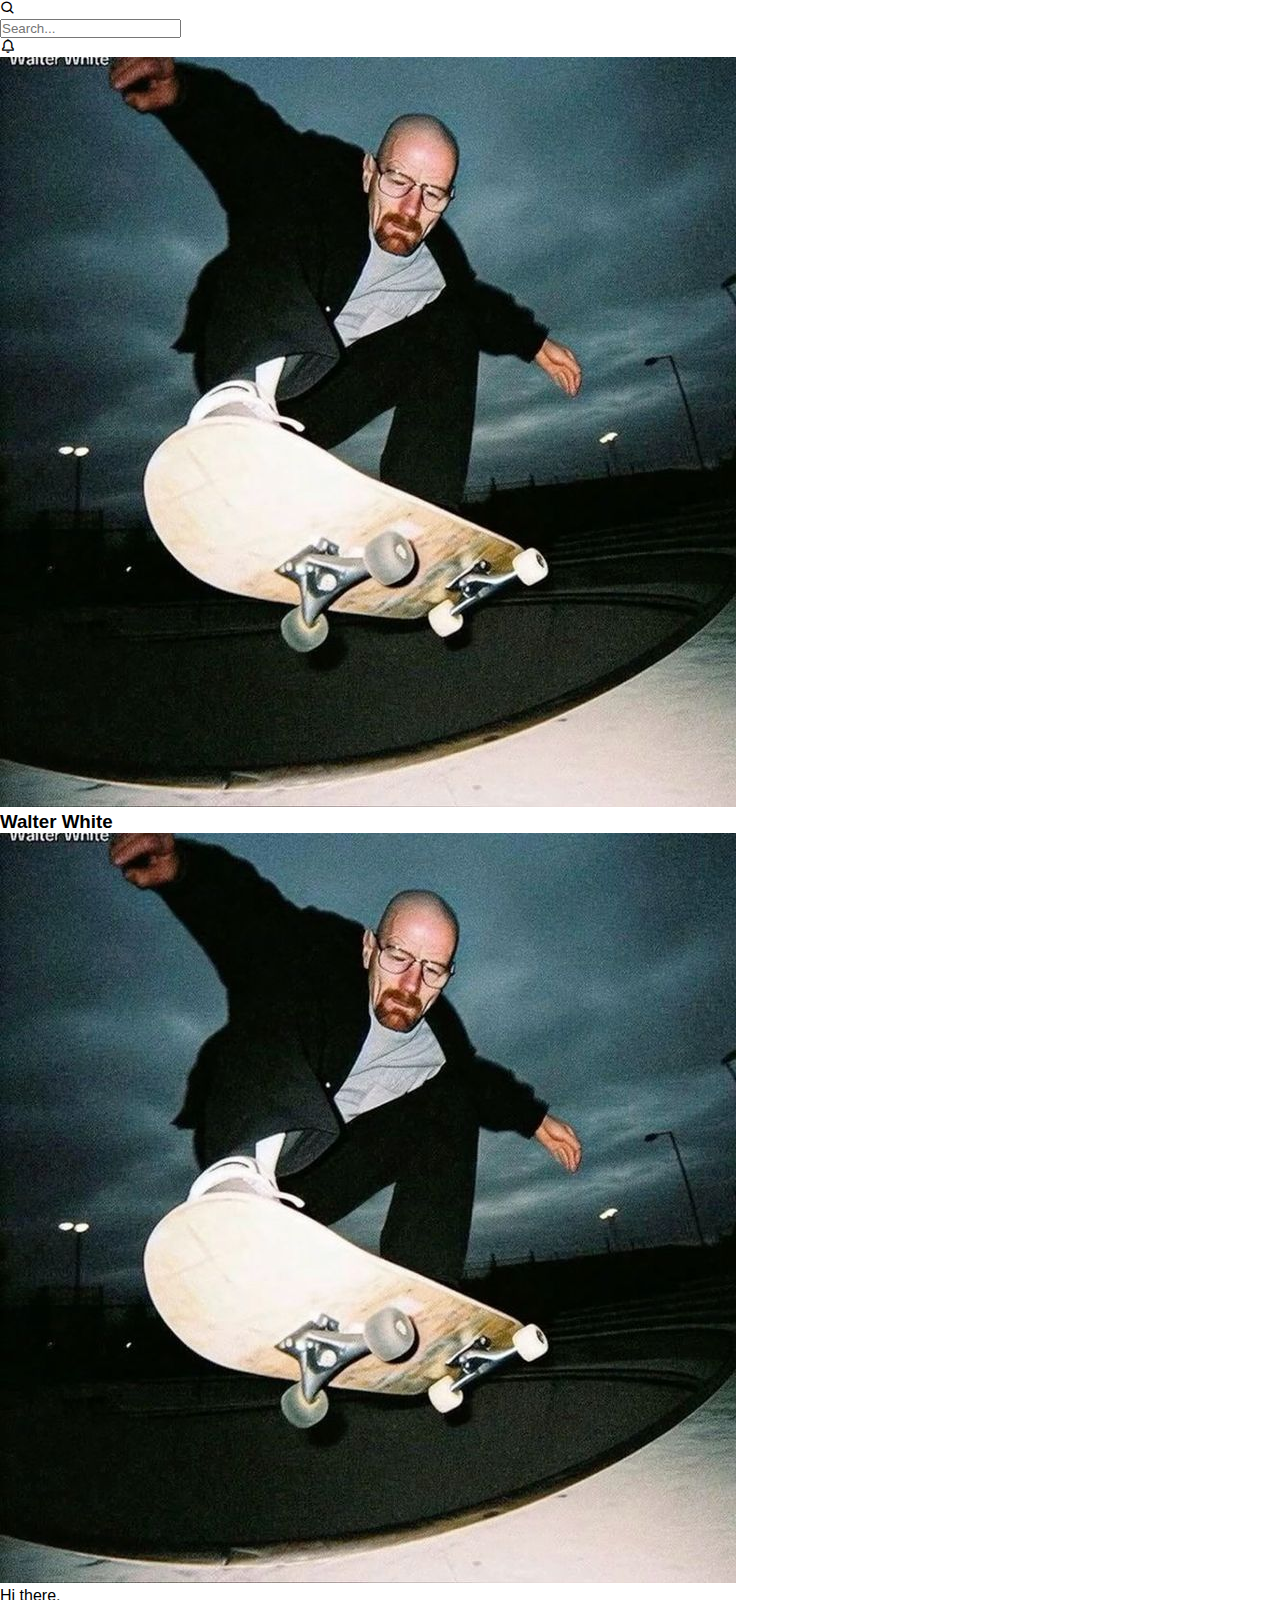
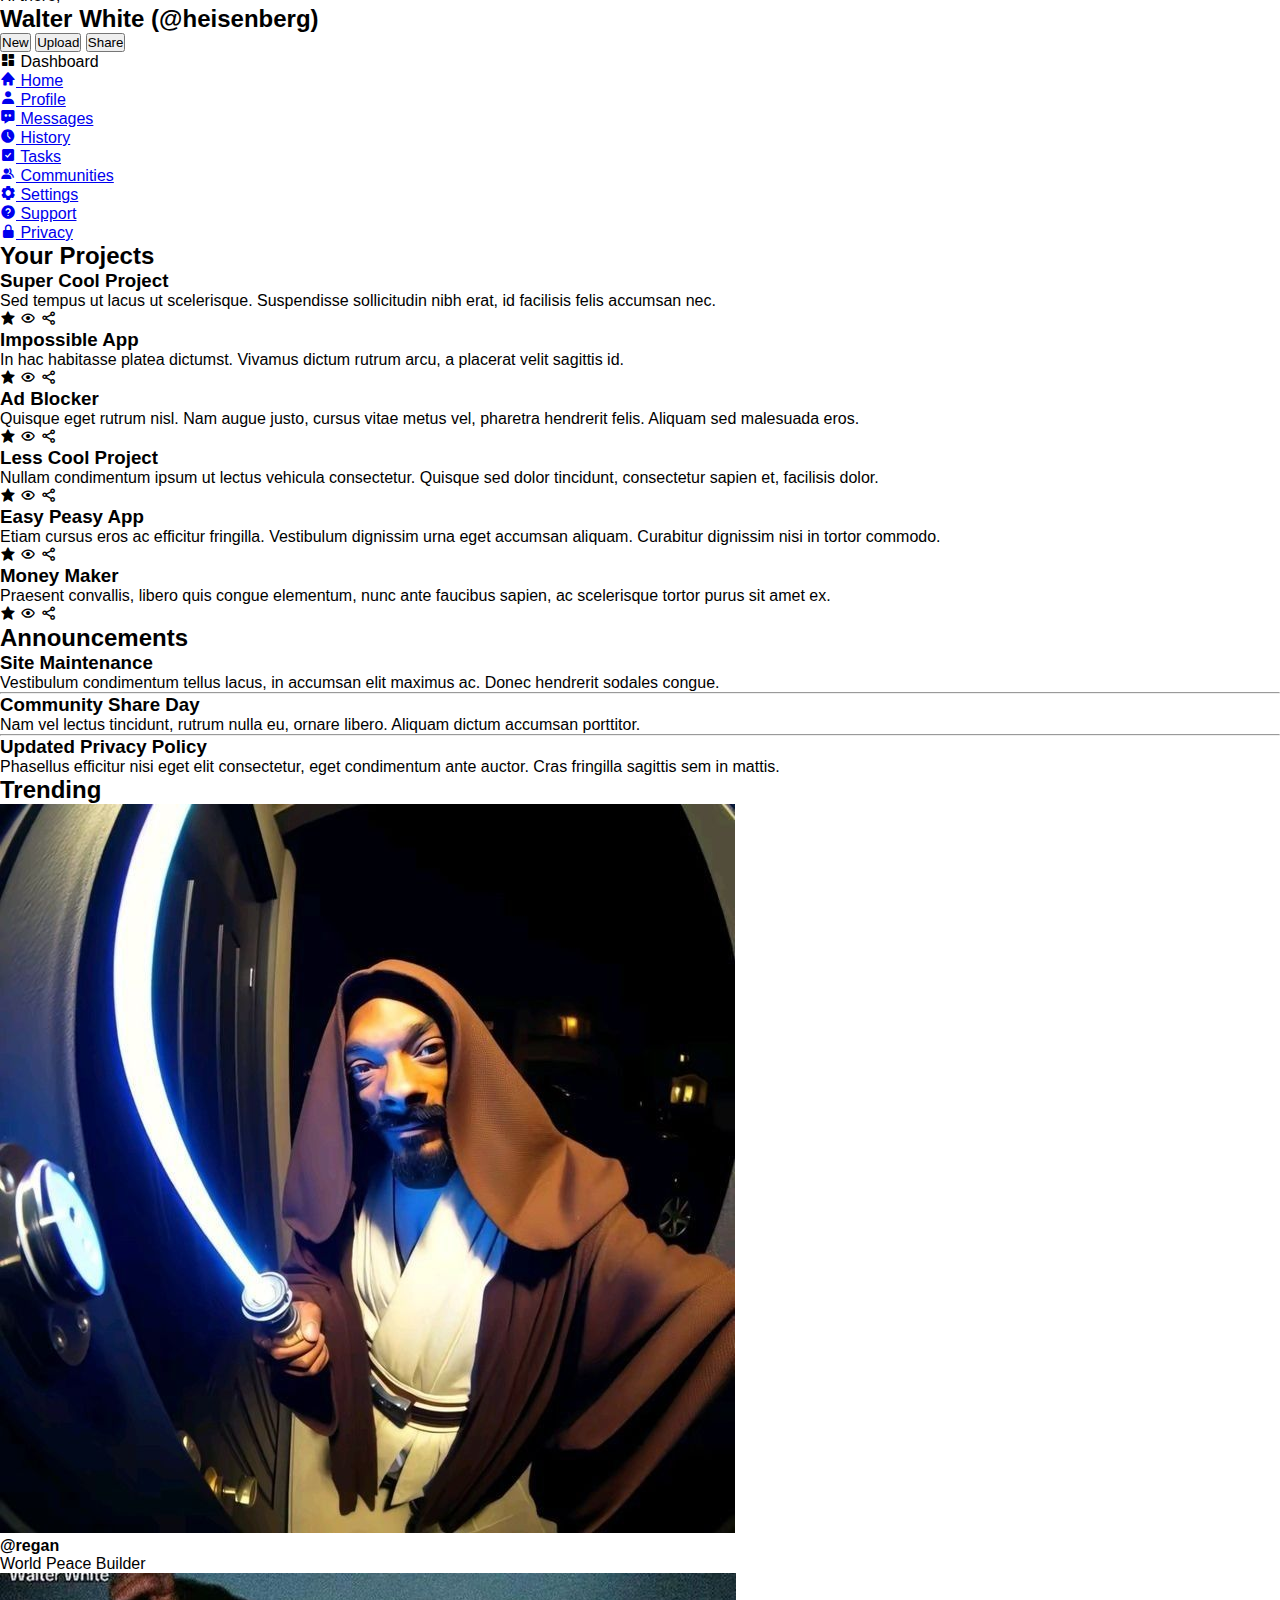
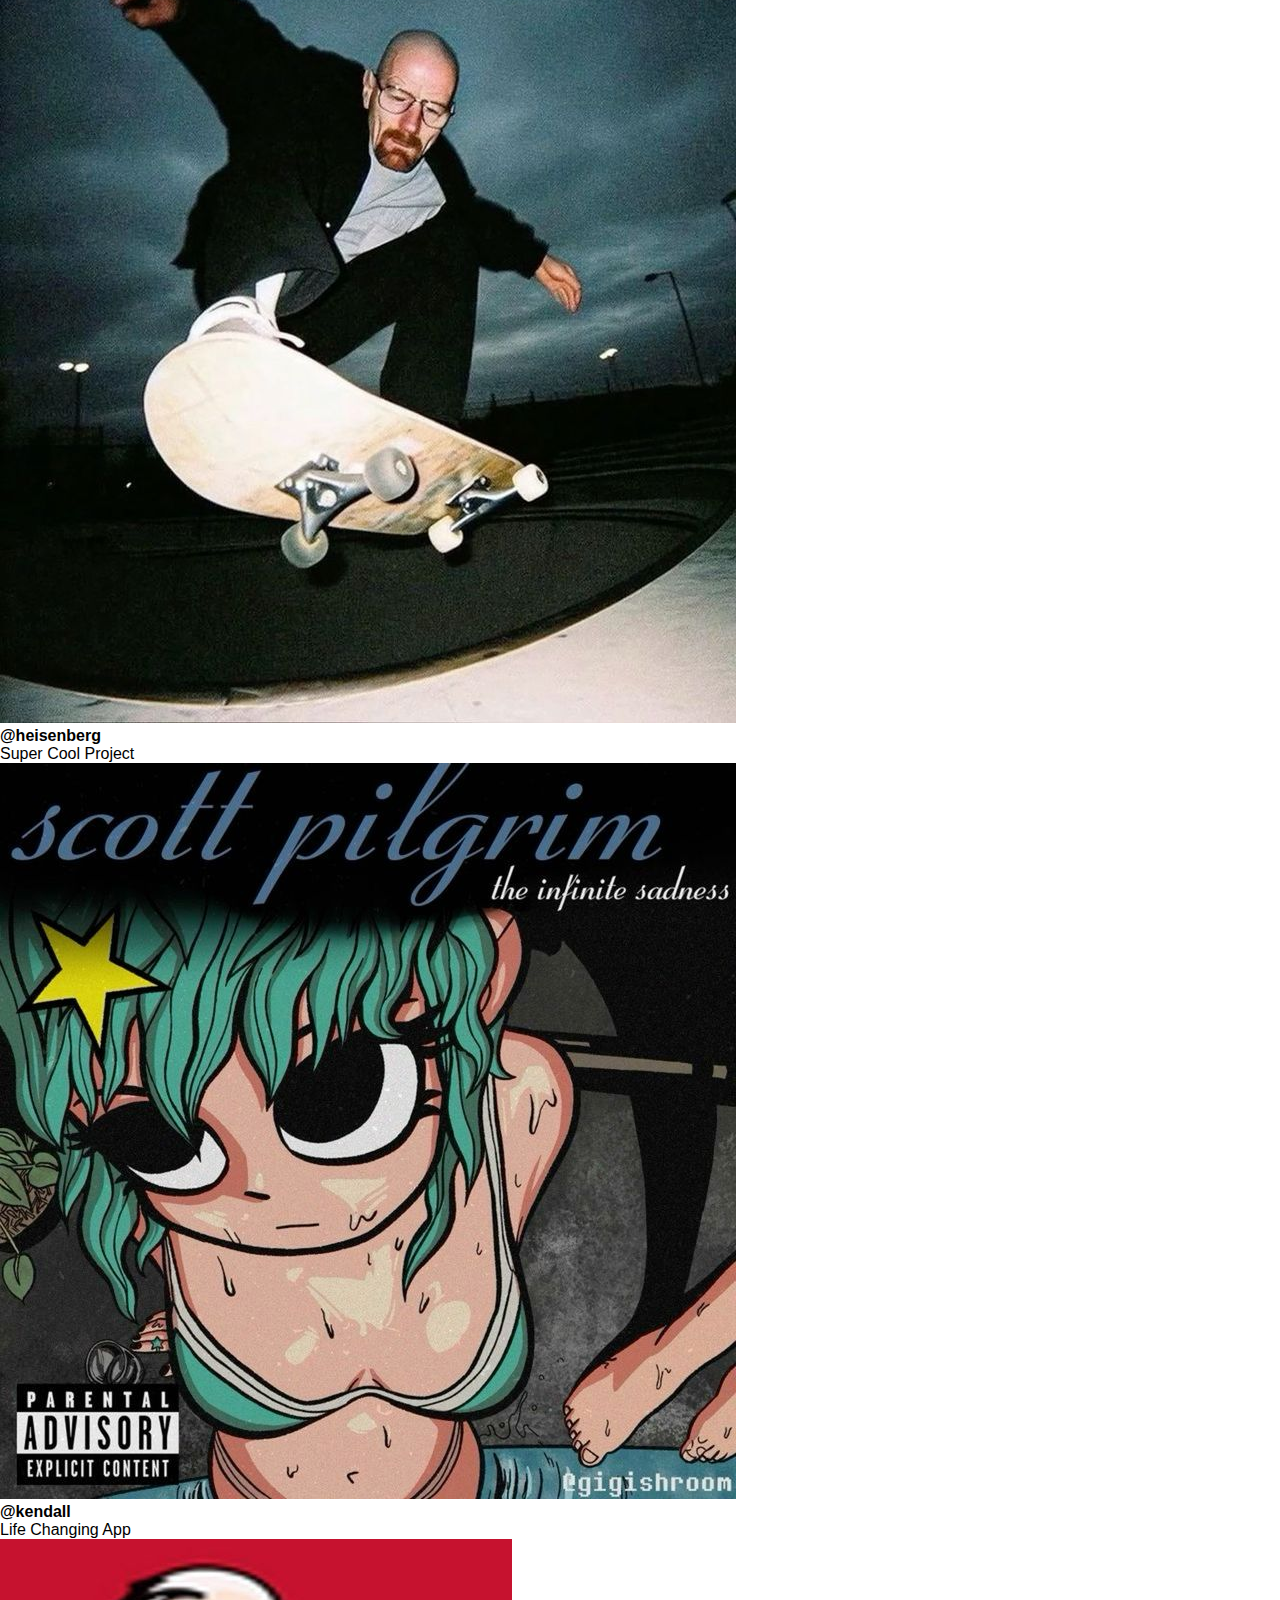
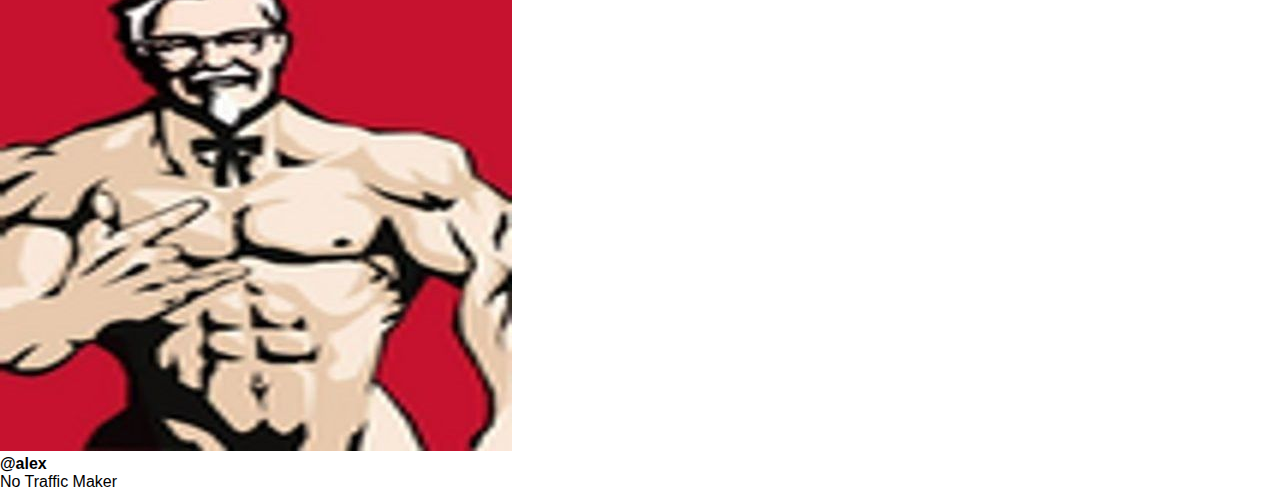
<file: docs/index.html>
<!DOCTYPE html>
<html lang="en">
    <head>
        <meta charset="UTF-8">
        <meta name="viewport" content="width=device-width, initial-scale=1.0">
        <title>Admin Dashboard</title>
        <link rel="stylesheet" href="../static/styles/style.css">
        <link href="https://unpkg.com/boxicons@2.1.4/css/boxicons.min.css" rel="stylesheet">
    </head>
    <body>
        <header class="header">
            <div class="header__utilities">
                <i class="bx bx-search"></i>
                <form class="search" role="search">
                    <input type="text" id="search-input" placeholder="Search...">
                </form>
                <i class="bx bx-bell"></i>
                <div class="profile">
                    <img class="pfp small-profile" src="../static/images/profiles/pfp1.jpeg" alt="Walter White skating">
                </div>
                <h3>Walter White
                </h2>
            </div>
            <div class="header__context">
                <div class="greeting">
                    <img class="pfp big-profile" src="../static/images/profiles/pfp1.jpeg" alt="Walter White skating">
                    <div class="greeting-text">
                        <p>Hi there,</p>
                        <h2>Walter White (@heisenberg)</h2>
                    </div>
                </div>
                <div class="actions" role="toolbar" aria-label="Primary actions">
                    <button class="btn">New</button>
                    <button class="btn">Upload</button>
                    <button class="btn">Share</button>
                </div>
            </div>
        </header>
        <aside class="sidebar">
            <header class="sidebar-header">
                <i class="bx bxs-dashboard"></i>
                Dashboard
            </header>
            <nav class="navbar">
                <ul class="nav-main">
                    <li>
                        <a href="#">
                            <i class="bx bxs-home"></i>
                            Home
                        </a>
                    </li>
                    <li>
                        <a href="#">
                            <i class="bx bxs-user"></i>
                            Profile
                        </a>
                    </li>
                    <li>
                        <a href="#">
                            <i class="bx bxs-message-dots"></i>
                            Messages
                        </a>
                    </li>
                    <li>
                        <a href="#">
                            <i class="bx bxs-time-five"></i>
                            History
                        </a>
                    </li>
                    <li>
                        <a href="#">
                            <i class="bx bxs-check-square"></i>
                            Tasks
                        </a>
                    </li>
                    <li>
                        <a href="#">
                            <i class="bx bxs-group"></i>
                            Communities
                        </a>
                    </li>
                </ul>
                <ul class="nav-user">
                    <li>
                        <a href="#">
                            <i class="bx bxs-cog"></i>
                            Settings
                        </a>
                    </li>
                    <li>
                        <a href="#">
                            <i class="bx bxs-help-circle"></i>
                            Support
                        </a>
                    </li>
                    <li>
                        <a href="#">
                            <i class="bx bxs-lock-alt"></i>
                            Privacy
                        </a>
                    </li>
                </ul>
            </nav>
        </aside>
        <main class="main-section">
            <section class="card-section projects">
                <h2>Your Projects</h2>
                <div class="cards">
                    <div class="project-card">
                        <div class="project-content">
                            <h3>Super Cool Project</h3>
                            <p>Sed tempus ut lacus ut scelerisque. Suspendisse sollicitudin nibh erat, id facilisis felis accumsan nec.</p>
                        </div>
                        <div class="icon-bar">
                            <i class="bx bxs-star"></i>
                            <i class="bx bx-show"></i>
                            <i class="bx bx-share-alt"></i>
                        </div>
                    </div>
                    <div class="project-card">
                        <div class="project-content">
                            <h3>Impossible App</h3>
                            <p>In hac habitasse platea dictumst. Vivamus dictum rutrum arcu, a placerat velit sagittis id.</p>
                        </div>
                        <div class="icon-bar">
                            <i class="bx bxs-star"></i>
                            <i class="bx bx-show"></i>
                            <i class="bx bx-share-alt"></i>
                        </div>
                    </div>
                    <div class="project-card">
                        <div class="project-content">
                            <h3>Ad Blocker</h3>
                            <p>Quisque eget rutrum nisl. Nam augue justo, cursus vitae metus vel, pharetra hendrerit felis. Aliquam sed malesuada eros.</p>
                        </div>
                        <div class="icon-bar">
                            <i class="bx bxs-star"></i>
                            <i class="bx bx-show"></i>
                            <i class="bx bx-share-alt"></i>
                        </div>
                    </div>
                    <div class="project-card">
                        <div class="project-content">
                            <h3>Less Cool Project</h3>
                            <p>Nullam condimentum ipsum ut lectus vehicula consectetur. Quisque sed dolor tincidunt, consectetur sapien et, facilisis dolor.</p>
                        </div>
                        <div class="icon-bar">
                            <i class="bx bxs-star"></i>
                            <i class="bx bx-show"></i>
                            <i class="bx bx-share-alt"></i>
                        </div>
                    </div>
                    <div class="project-card">
                        <div class="project-content">
                            <h3>Easy Peasy App</h3>
                            <p>Etiam cursus eros ac efficitur fringilla. Vestibulum dignissim urna eget accumsan aliquam. Curabitur dignissim nisi in tortor commodo.</p>
                        </div>
                        <div class="icon-bar">
                            <i class="bx bxs-star"></i>
                            <i class="bx bx-show"></i>
                            <i class="bx bx-share-alt"></i>
                        </div>
                    </div>
                    <div class="project-card">
                        <div class="project-content">
                            <h3>Money Maker</h3>
                            <p>Praesent convallis, libero quis congue elementum, nunc ante faucibus sapien, ac scelerisque tortor purus sit amet ex.</p>
                        </div>
                        <div class="icon-bar">
                            <i class="bx bxs-star"></i>
                            <i class="bx bx-show"></i>
                            <i class="bx bx-share-alt"></i>
                        </div>
                    </div>
                </div>
            </section>
            <div class="right-column">
                <section class="card-section announcements">
                    <h2>Announcements</h2>
                    <div class="cards">
                        <div class="announcement-card">
                            <h3>Site Maintenance</h3>
                            <p>Vestibulum condimentum tellus lacus, in accumsan elit maximus ac. Donec hendrerit sodales congue.</p>
                        </div>
                        <hr>
                        <div class="announcement-card">
                            <h3>Community Share Day</h3>
                            <p>Nam vel lectus tincidunt, rutrum nulla eu, ornare libero. Aliquam dictum accumsan porttitor.</p>
                        </div>
                        <hr>
                        <div class="announcement-card">
                            <h3>Updated Privacy Policy</h3>
                            <p>Phasellus efficitur nisi eget elit consectetur, eget condimentum ante auctor. Cras fringilla sagittis sem in mattis.</p>
                        </div>
                    </div>
                </section>
                <section class="card-section trending">
                    <h2>Trending</h2>
                    <div class="cards">
                        <div class="trending-item">
                            <img class="small-profile pfp" src="../static/images/profiles/pfp2.jpeg" alt="">
                            <div class="trending-info">
                                <h4>@regan</h4>
                                <p>World Peace Builder</p>
                            </div>
                        </div>
                        <div class="trending-item">
                            <img class="small-profile pfp" src="../static/images/profiles/pfp1.jpeg" alt="">
                            <div class="trending-info">
                                <h4>@heisenberg</h4>
                                <p>Super Cool Project</p>
                            </div>
                        </div>
                        <div class="trending-item">
                            <img class="small-profile pfp" src="../static/images/profiles/pfp3.jpeg" alt="">
                            <div class="trending-info">
                                <h4>@kendall</h4>
                                <p>Life Changing App</p>
                            </div>
                        </div>
                        <div class="trending-item">
                            <img class="small-profile pfp" src="../static/images/profiles/pfp4.jpeg" alt="">
                            <div class="trending-info">
                                <h4>@alex</h4>
                                <p>No Traffic Maker</p>
                            </div>
                        </div>
                    </div>
                </section>
            </div>
        </main>
    </body>
</html>
</file>
<file: static/styles/style.css>
* {
    margin: 0;
    padding: 0;
    box-sizing: border-box;
    font-family: 'Segoe UI', Tahoma, Geneva, Verdana, sans-serif;
}
</file>
